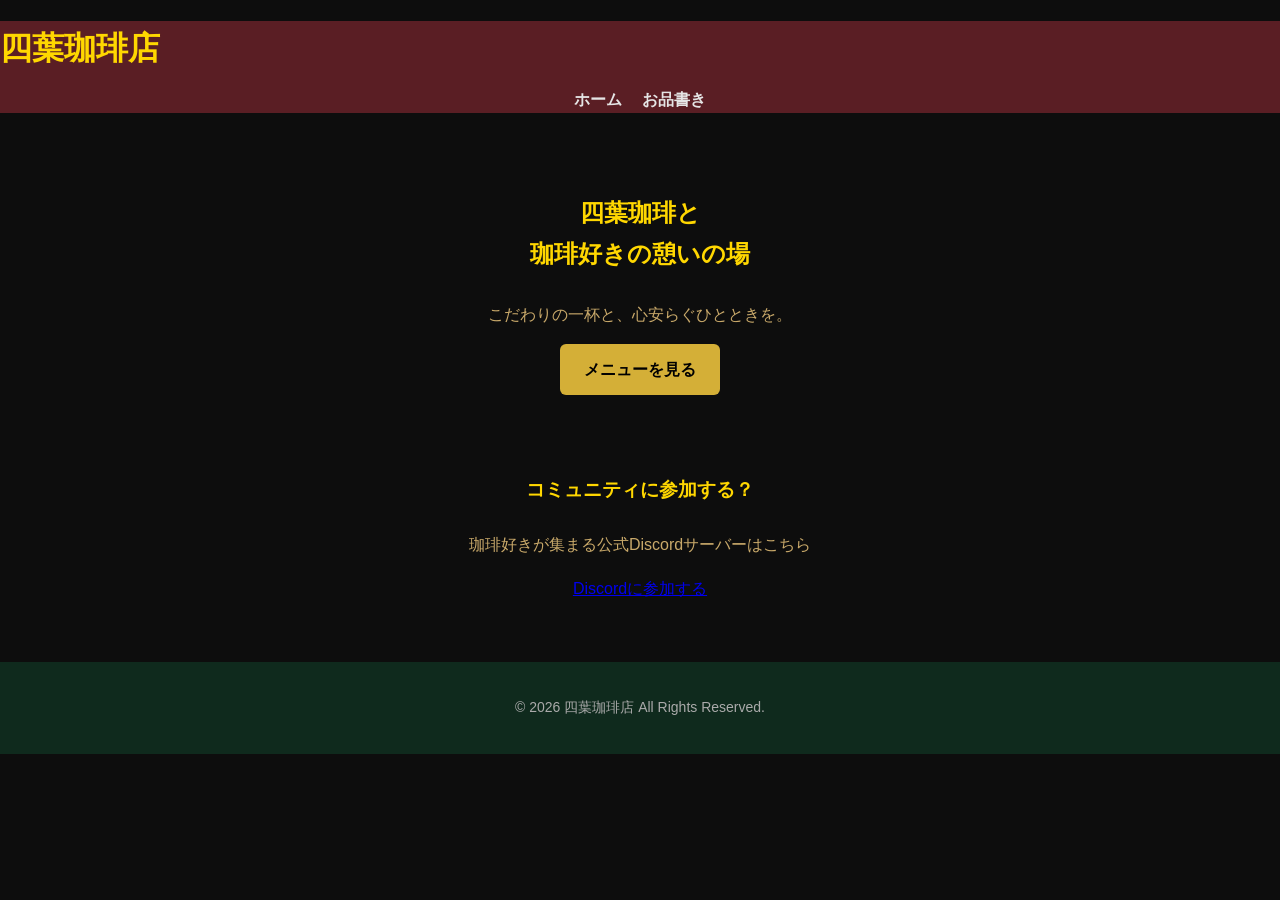
<file: index.html>
<!DOCTYPE html>
<html lang="ja">
<head>
    <meta name="google-site-verification" content="3hzhODSu9YetBDlfnFsgWxqv9KW5kszSouDRD4bSH4Y" />
    <meta charset="UTF-8">
    <meta name="viewport" content="width=device-width, initial-scale=1.0">
    <title>四葉珈琲と珈琲好きの憩いの場</title>
    <link rel="stylesheet" href="style.css">
</head>

    <body>
        
    <header>
        <div class="header-container">
            <h1>四葉珈琲店</h1>
            <nav>
                <ul>
                    <li><a href="index.html">ホーム</a></li>
                    <li><a href="menu.html">お品書き</a></li>
                </ul>
            </nav>
        </div>
    </header>

    <main>
        <section class="hero">
            <h2>四葉珈琲と<br>珈琲好きの憩いの場</h2>
            <p>こだわりの一杯と、心安らぐひとときを。</p>
            <a href="menu.html" class="btn">メニューを見る</a>
        </section>

        <section class="community">
            <h3>コミュニティに参加する？</h3>
            <p>珈琲好きが集まる公式Discordサーバーはこちら</p>
            <a href="https://discord.gg/your-link" class="discord-btn">Discordに参加する</a>
        </section>
    </main>

    <footer>
        <p>&copy; 2026 四葉珈琲店 All Rights Reserved.</p>
    </footer>

</body>
</html>
</file>
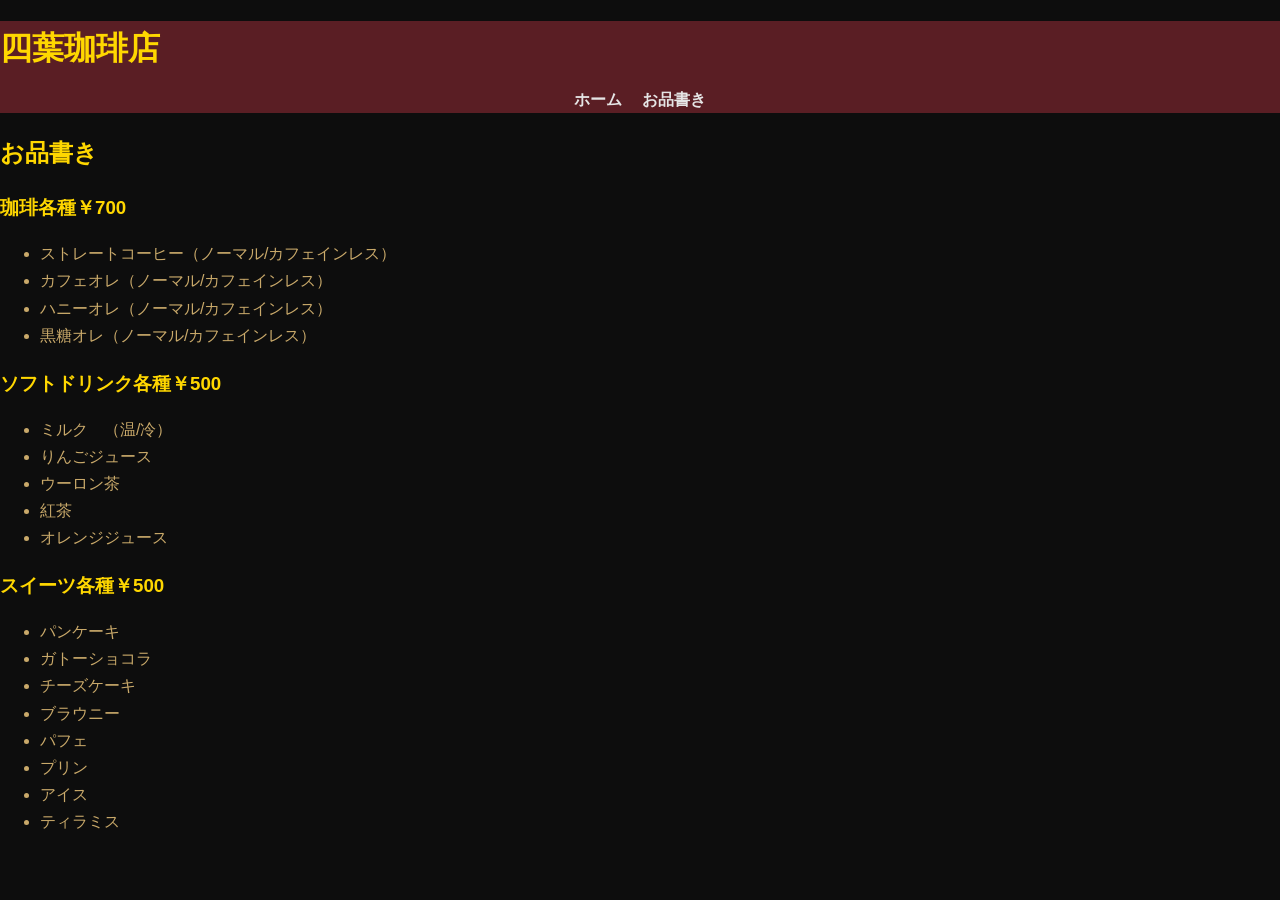
<file: menu.html>
<!DOCTYPE html>
<html lang="ja">
<head>
    <meta charset="UTF-8">
    <title>お品書き　ー　四葉珈琲店</title>
    <link rel="stylesheet" href="style.css">
</head>
<body>
	<header>
		<div colass="header-container">
			<h1>四葉珈琲店</h1>
			<nav>
				<ul>
					<li><a href="index.html">ホーム</a></li>
					<li><a href="memu.html">お品書き</a></li>
				</ul>
			</nav>
		</div>
	</header>

	<main class="menu-sectiom">
		<h2 class="menu-title">お品書き</h2>

		<div class="menu-category">
			<h3>珈琲各種￥700</h3>
			<ul>
				<li>ストレートコーヒー（ノーマル/カフェインレス）</li>
				<li>カフェオレ（ノーマル/カフェインレス）</li>
				<li>ハニーオレ（ノーマル/カフェインレス）</li>
				<li>黒糖オレ（ノーマル/カフェインレス）</li>
			</ul>
		</div>

		<div class="menu-category">
			<h3>ソフトドリンク各種￥500</h3>
			<ul>
				<li>ミルク　（温/冷）</li>
				<li>りんごジュース</li>
				<li>ウーロン茶</li>
				<li>紅茶</li>
				<li>オレンジジュース</li>
			</ul>
		</div>

		<div class="menu-category">
			<h3>スイーツ各種￥500</h3>
			<ul>
				<li>パンケーキ</li>
				<li>ガトーショコラ</li>
				<li>チーズケーキ</li>
				<li>ブラウニー</li>
				<li>パフェ</li>
				<li>プリン</li>
				<li>アイス</li>
				<li>ティラミス</li>
			</ul>
		</div>
	</main>
</body>
</html>
</file>
<file: style.css>
/* style.css */
body {
    margin: 0;
    padding: 0;
    
    font-family: "Helvetica Neue", Arial, sans-serif;
    background-color: #0d0d0d; /* 黒 */
    color: #c9a96a; /* 金 */
    line-height: 1.7;
    
}

/* 1. ヘッダーの中身を中央に寄せる */
header .container {
    display: flex;
    flex-direction: column; /* 縦に並べる */
    align-items: center;    /* ★これでロゴやメニューが中央に */
    text-align: center;
}
header{
    background-color: #5A1E24;
    color: #E0C46C;
}

/* 2. ナビゲーション（メニュー）の項目を中央に寄せる */
nav ul {
    display: flex;
    justify-content: center; /* ★横並びのメニューを中央に */
    padding: 0;
    list-style: none;
    gap: 20px;
}

/* 3. メインコンテンツ（セクション）を中央に寄せる */
section {
    display: flex;
    flex-direction: column; /* 縦に並べる */
    align-items: center;    /* ★中身を中央に */
    text-align: center;     /* ★文字を中央に */
}

/* 4. コンテナ自体の設定（再確認） */
.container {
    max-width: 1100px;
    margin: 0 auto;         /* 箱自体を中央に */
    width: 100%;
}



/* ロゴ */
.logo {
    margin: 0 40px;
}

.logo a {
    display: flex;
    align-items: center;
    justify-content: center;
    width: 90px;
    height: 90px;
    border: 2px solid #c9a96a;
    border-radius: 50%;
    color:c9a96a;
    text-decoration: none;
    font-size: 2px;
}

/* ナビ */
nav ul {
    list-style: none;
    margin: 0;
    padding: 0;
    display: flex;
    gap: 20px;
}

nav a {
    color: #e5e5e5;
    text-decoration: none;
    font-weight: bold;
}

nav a:hover {
    opacity: 0.7;
}

/* ===== 見出し ===== */
h1, h2, h3 {
    color: #ffd700; /* 少し明るい金 */
    margin-bottom: 10px;
}

/* ===== セクション ===== */
section {
    margin: 60px 0;
}

/* ===== ボタン ===== */
.btn {
    display: inline-block;
    background-color: #d4af37; /* 金 */
    color: #000000; /* 黒文字 */
    padding: 12px 24px;
    text-decoration: none;
    font-weight: bold;
    border-radius: 6px;
    transition: 0.3s;
}

.btn:hover {
    background-color: #ffd700;
}

/* ===== カード（サービスなど） ===== */
.card {
    background-color: #111111;
    padding: 20px;
    border-radius: 10px;
    border: 1px solid #d4af37;
    margin-bottom: 20px;
}

/* ===== フッター ===== */
footer {
    background-color: #0F2A1D;
    color: #aaaaaa;
    text-align: center;
    padding: 20px;
    font-size: 14px;
}

/* ===== レスポンシブ ===== */
@media (max-width: 768px) {

    header .container {
        flex-direction: column;
        gap: 10px;
    }

    nav ul {
        flex-direction: column;
        gap: 10px;
    }

    .container {
        padding: 15px;
    }

    h1 {
        font-size: 24px;
    }
}
</file>
